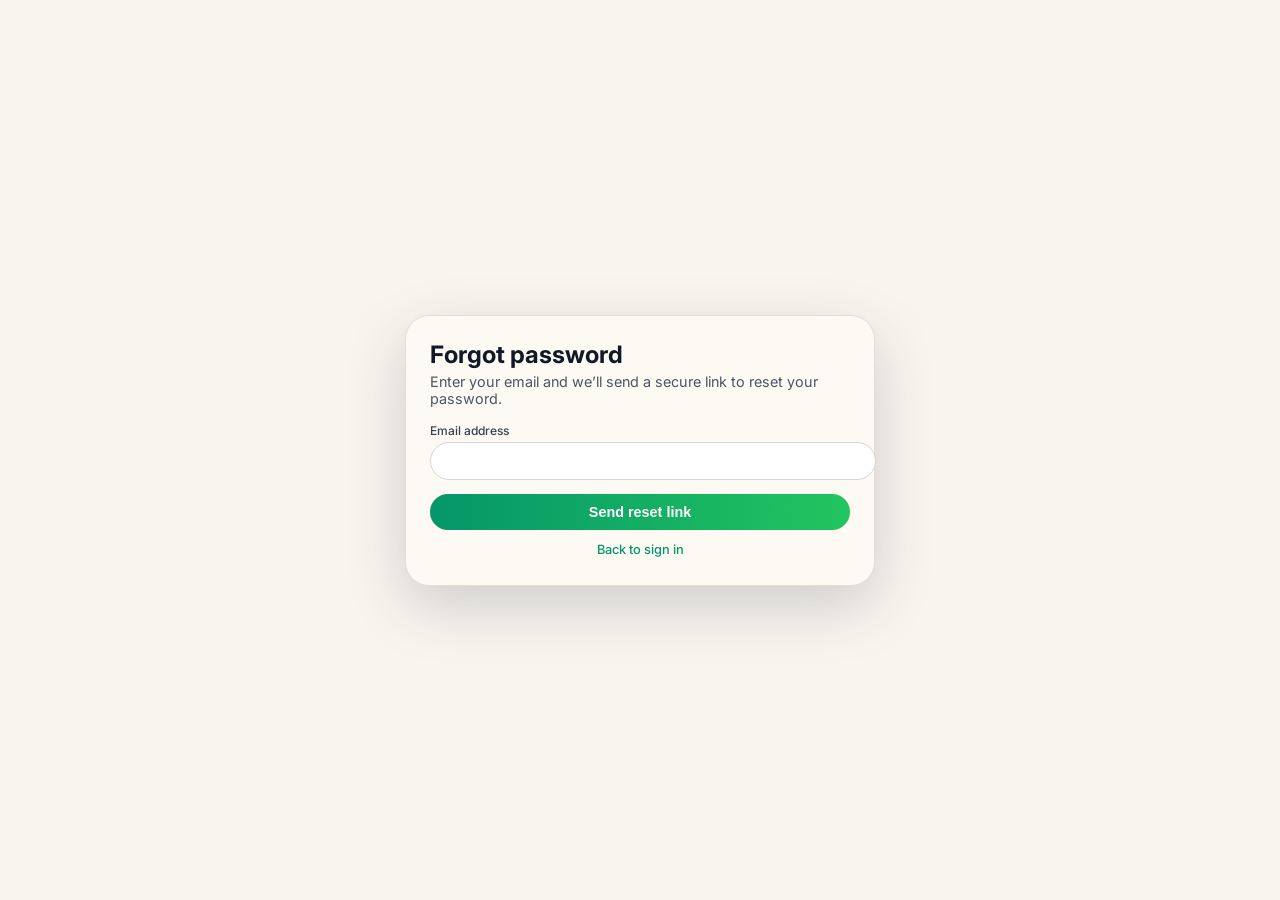
<file: templates/forgot-password.html>
<!DOCTYPE html>
<html lang="en">
<head>
    <meta charset="UTF-8">
    <meta name="viewport" content="width=device-width, initial-scale=1.0">
    <title>Forgot Password – KilimoSmart</title>
    <link href="https://fonts.googleapis.com/css2?family=Inter:wght@400;500;600;700&display=swap" rel="stylesheet">
    <style>
        body {
            margin: 0;
            min-height: 100vh;
            display: flex;
            align-items: center;
            justify-content: center;
            background: #f9f5ee;
            font-family: 'Inter', system-ui, -apple-system, BlinkMacSystemFont, "Segoe UI", sans-serif;
        }
        .card {
            width: 100%;
            max-width: 420px;
            border-radius: 24px;
            background: #fdfaf4;
            border: 1px solid #e5ddcf;
            box-shadow: 0 20px 60px rgba(15,23,42,0.18);
            padding: 24px 24px 28px;
        }
        h1 {
            font-size: 1.5rem;
            margin: 0 0 4px;
            color: #111827;
        }
        p {
            margin: 0;
            font-size: 0.9rem;
            color: #4b5563;
        }
        label {
            display: block;
            font-size: 0.75rem;
            font-weight: 500;
            color: #374151;
            margin-bottom: 4px;
        }
        input[type="email"] {
            width: 100%;
            padding: 10px 12px;
            border-radius: 999px;
            border: 1px solid #d1d5db;
            font-size: 0.9rem;
            outline: none;
        }
        input[type="email"]:focus {
            border-color: #059669;
            box-shadow: 0 0 0 2px rgba(16,185,129,0.2);
        }
        button {
            margin-top: 14px;
            width: 100%;
            padding: 10px 14px;
            border-radius: 999px;
            border: none;
            background: linear-gradient(90deg,#059669,#22c55e);
            color: white;
            font-size: 0.9rem;
            font-weight: 600;
            cursor: pointer;
        }
        button:disabled {
            opacity: 0.6;
            cursor: not-allowed;
        }
        .message {
            margin-top: 10px;
            font-size: 0.8rem;
        }
        .message.success { color: #047857; }
        .message.error { color: #b91c1c; }
        .back-link {
            margin-top: 12px;
            font-size: 0.8rem;
            text-align: center;
        }
        .back-link a {
            color: #059669;
            text-decoration: none;
            font-weight: 500;
        }
    </style>
</head>
<body>
    <div class="card">
        <h1>Forgot password</h1>
        <p>Enter your email and we’ll send a secure link to reset your password.</p>
        <form id="forgotForm" onsubmit="handleForgot(event)">
            <div style="margin-top:16px;">
                <label for="email">Email address</label>
                <input id="email" name="email" type="email" required autocomplete="email">
            </div>
            <button id="submitBtn" type="submit">Send reset link</button>
            <div id="status" class="message"></div>
        </form>
        <div class="back-link">
            <a href="/login">Back to sign in</a>
        </div>
    </div>
    <script>
        async function handleForgot(e) {
            e.preventDefault();
            const email = document.getElementById('email').value.trim();
            const btn = document.getElementById('submitBtn');
            const statusEl = document.getElementById('status');
            statusEl.textContent = '';
            statusEl.className = 'message';

            if (!email) {
                statusEl.textContent = 'Please enter your email.';
                statusEl.classList.add('error');
                return;
            }

            btn.disabled = true;
            btn.textContent = 'Sending…';

            try {
                const resp = await fetch('/api/auth/forgot-password', {
                    method: 'POST',
                    headers: { 'Content-Type': 'application/json' },
                    body: JSON.stringify({ email })
                });
                const data = await resp.json().catch(() => ({}));
                statusEl.textContent = data.message || 'If that email exists, a reset link has been sent.';
                statusEl.classList.add('success');
            } catch (err) {
                console.error(err);
                statusEl.textContent = 'Something went wrong. Please try again.';
                statusEl.classList.add('error');
            } finally {
                btn.disabled = false;
                btn.textContent = 'Send reset link';
            }
        }
    </script>
</body>
</html>
</file>
